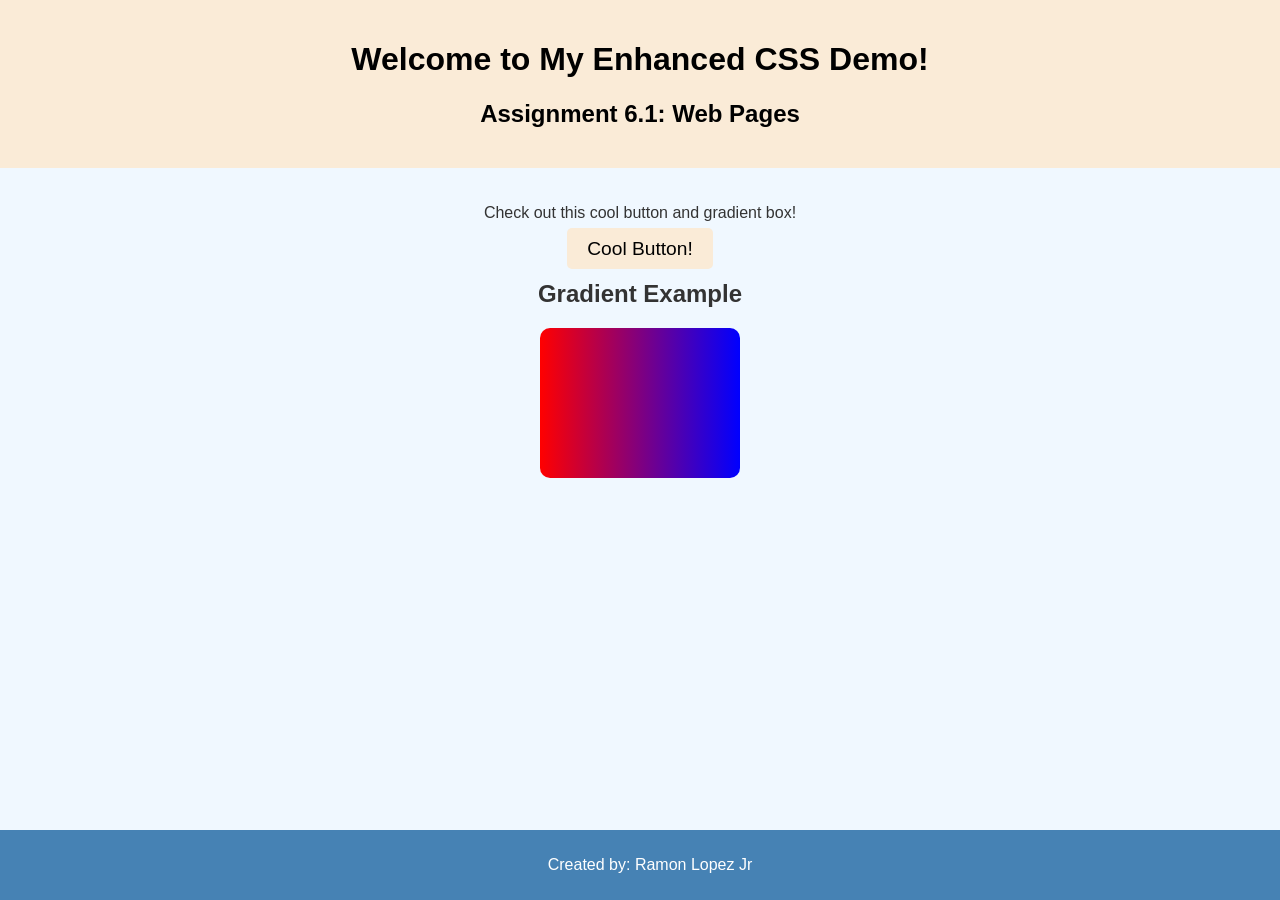
<file: index.html>
<!DOCTYPE html>
<html lang="en">
<head>
    <meta charset="UTF-8">
    <meta name="viewport" content="width=device-width, initial-scale=1.0">
    <title>W6 CSS Enhanced Web Page</title>
    <link rel="stylesheet" href="style.css">
</head>
<body>
    <!-- Semantic HTML tag for the top content -->
    <header>
        <h1>Welcome to My Enhanced CSS Demo!</h1>
        <h2>Assignment 6.1: Web Pages</h2>
    </header>

    <!-- Main content section -->
    <main>
        <p>Check out this cool button and gradient box!</p>
        <a href="#features" class="btn">Cool Button!</a>

        <!-- Features section with a gradient box -->
        <section id="features">
            <article class="features">
                <h2>Gradient Example</h2>
                <div class="gradient-box"></div>
            </article>
        </section>
    </main>

    <!-- Footer section -->
    <footer>
        <p>Created by: Ramon Lopez Jr</p>
    </footer>
</body>
</html>
</file>
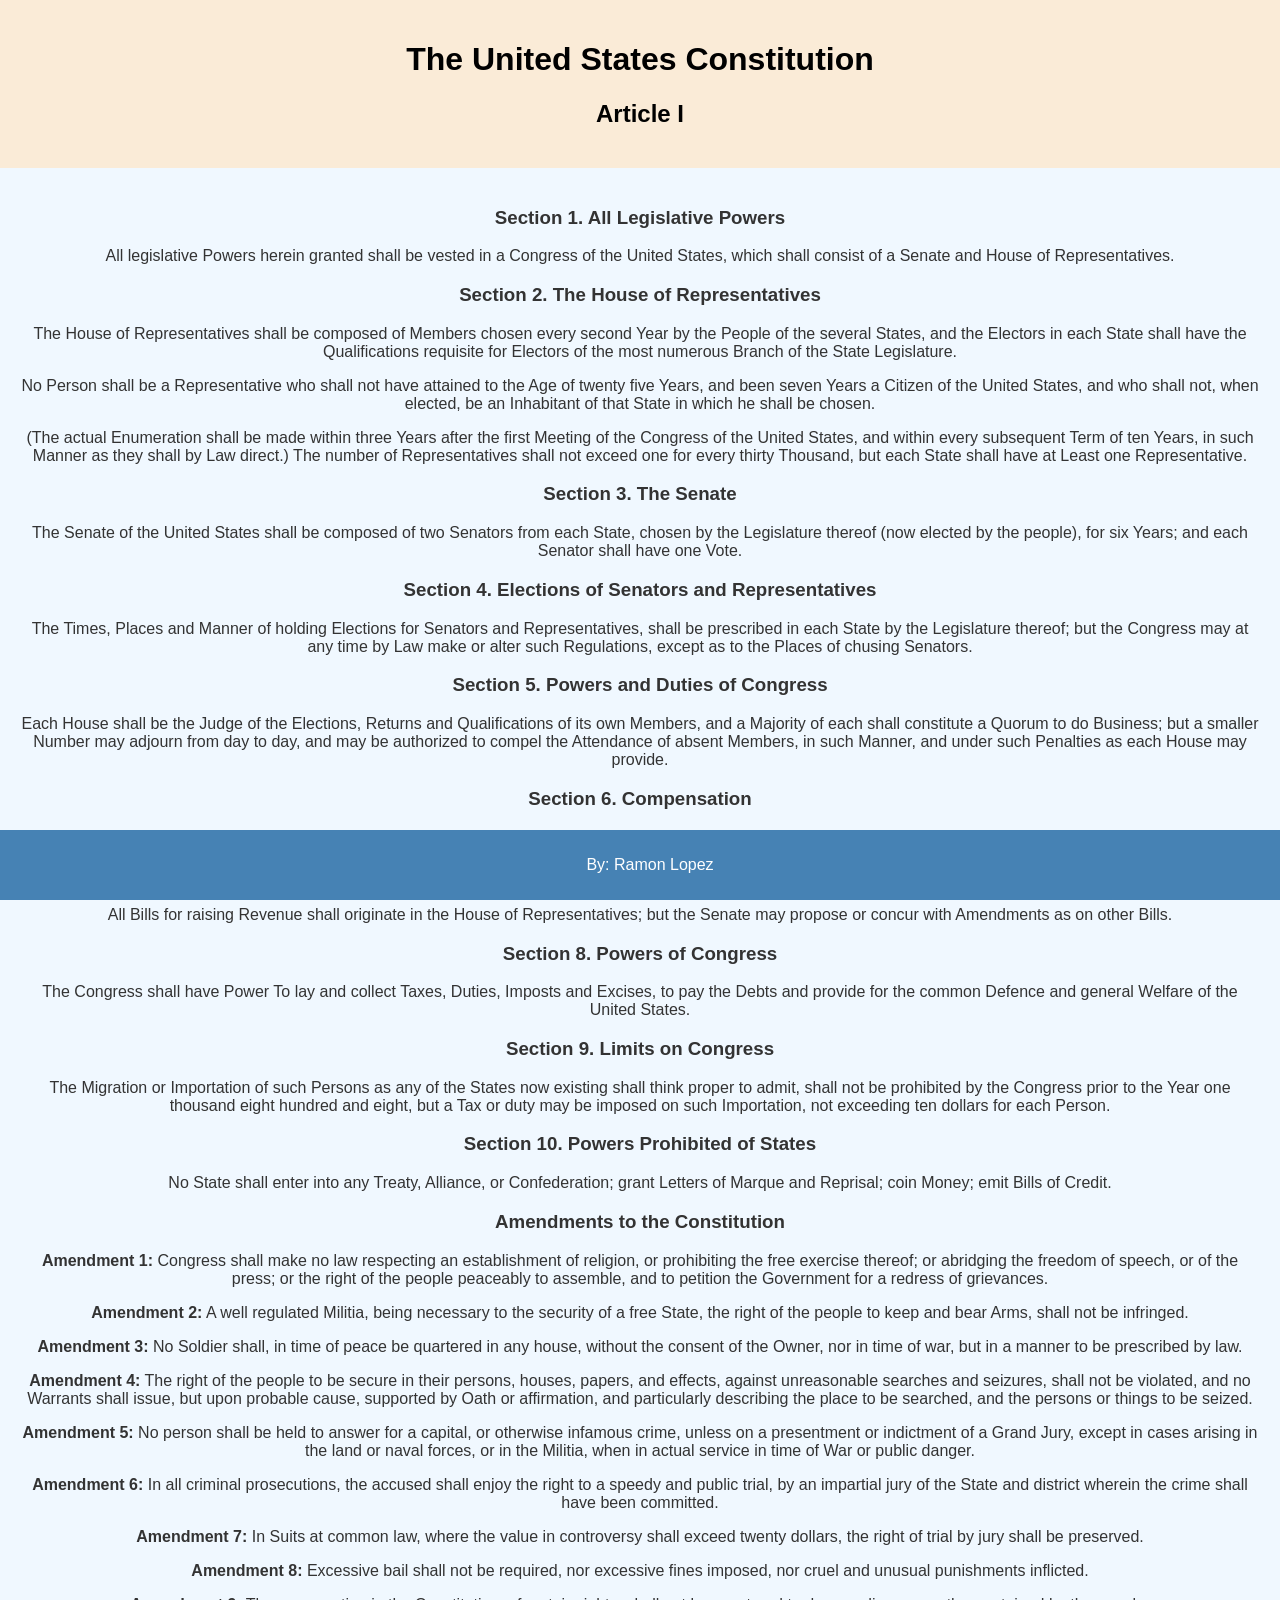
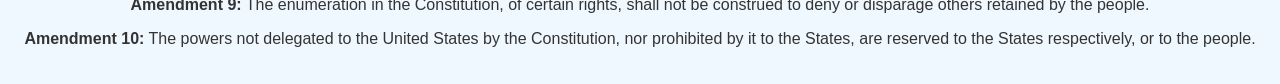
<file: constitution.html>
<!DOCTYPE html>
<html lang="en">
<head>
  <meta charset="UTF-8">
  <meta name="viewport" content="width=device-width, initial-scale=1.0">
  <title>U.S. Constitution - Article I</title>
  <link rel="stylesheet" href="style.css">
</head>
<body>
  <header>
    <div class="container">
      <h1>The United States Constitution</h1>
      <h2>Article I</h2>
    </div>
  </header>

  <main>
    <section class="content">
      <h3>Section 1. All Legislative Powers</h3>
      <p>All legislative Powers herein granted shall be vested in a Congress of the United States, which shall consist of a Senate and House of Representatives.</p>

      <h3>Section 2. The House of Representatives</h3>
      <p>The House of Representatives shall be composed of Members chosen every second Year by the People of the several States, and the Electors in each State shall have the Qualifications requisite for Electors of the most numerous Branch of the State Legislature.</p>
      <p>No Person shall be a Representative who shall not have attained to the Age of twenty five Years, and been seven Years a Citizen of the United States, and who shall not, when elected, be an Inhabitant of that State in which he shall be chosen.</p>
      <p>(The actual Enumeration shall be made within three Years after the first Meeting of the Congress of the United States, and within every subsequent Term of ten Years, in such Manner as they shall by Law direct.) The number of Representatives shall not exceed one for every thirty Thousand, but each State shall have at Least one Representative.</p>

      <h3>Section 3. The Senate</h3>
      <p>The Senate of the United States shall be composed of two Senators from each State, chosen by the Legislature thereof (now elected by the people), for six Years; and each Senator shall have one Vote.</p>

      <h3>Section 4. Elections of Senators and Representatives</h3>
      <p>The Times, Places and Manner of holding Elections for Senators and Representatives, shall be prescribed in each State by the Legislature thereof; but the Congress may at any time by Law make or alter such Regulations, except as to the Places of chusing Senators.</p>

      <h3>Section 5. Powers and Duties of Congress</h3>
      <p>Each House shall be the Judge of the Elections, Returns and Qualifications of its own Members, and a Majority of each shall constitute a Quorum to do Business; but a smaller Number may adjourn from day to day, and may be authorized to compel the Attendance of absent Members, in such Manner, and under such Penalties as each House may provide.</p>

      <h3>Section 6. Compensation</h3>
      <p>The Senators and Representatives shall receive a Compensation for their Services, to be ascertained by Law, and paid out of the Treasury of the United States.</p>

      <h3>Section 7. Revenue Bills, Legislative Process</h3>
      <p>All Bills for raising Revenue shall originate in the House of Representatives; but the Senate may propose or concur with Amendments as on other Bills.</p>

      <h3>Section 8. Powers of Congress</h3>
      <p>The Congress shall have Power To lay and collect Taxes, Duties, Imposts and Excises, to pay the Debts and provide for the common Defence and general Welfare of the United States.</p>

      <h3>Section 9. Limits on Congress</h3>
      <p>The Migration or Importation of such Persons as any of the States now existing shall think proper to admit, shall not be prohibited by the Congress prior to the Year one thousand eight hundred and eight, but a Tax or duty may be imposed on such Importation, not exceeding ten dollars for each Person.</p>

      <h3>Section 10. Powers Prohibited of States</h3>
      <p>No State shall enter into any Treaty, Alliance, or Confederation; grant Letters of Marque and Reprisal; coin Money; emit Bills of Credit.</p>
    </section>

    <section class="content">
      <h3>Amendments to the Constitution</h3>
      <p><strong>Amendment 1:</strong> Congress shall make no law respecting an establishment of religion, or prohibiting the free exercise thereof; or abridging the freedom of speech, or of the press; or the right of the people peaceably to assemble, and to petition the Government for a redress of grievances.</p>
      <p><strong>Amendment 2:</strong> A well regulated Militia, being necessary to the security of a free State, the right of the people to keep and bear Arms, shall not be infringed.</p>
      <p><strong>Amendment 3:</strong> No Soldier shall, in time of peace be quartered in any house, without the consent of the Owner, nor in time of war, but in a manner to be prescribed by law.</p>
      <p><strong>Amendment 4:</strong> The right of the people to be secure in their persons, houses, papers, and effects, against unreasonable searches and seizures, shall not be violated, and no Warrants shall issue, but upon probable cause, supported by Oath or affirmation, and particularly describing the place to be searched, and the persons or things to be seized.</p>
      <p><strong>Amendment 5:</strong> No person shall be held to answer for a capital, or otherwise infamous crime, unless on a presentment or indictment of a Grand Jury, except in cases arising in the land or naval forces, or in the Militia, when in actual service in time of War or public danger.</p>
      <p><strong>Amendment 6:</strong> In all criminal prosecutions, the accused shall enjoy the right to a speedy and public trial, by an impartial jury of the State and district wherein the crime shall have been committed.</p>
      <p><strong>Amendment 7:</strong> In Suits at common law, where the value in controversy shall exceed twenty dollars, the right of trial by jury shall be preserved.</p>
      <p><strong>Amendment 8:</strong> Excessive bail shall not be required, nor excessive fines imposed, nor cruel and unusual punishments inflicted.</p>
      <p><strong>Amendment 9:</strong> The enumeration in the Constitution, of certain rights, shall not be construed to deny or disparage others retained by the people.</p>
      <p><strong>Amendment 10:</strong> The powers not delegated to the United States by the Constitution, nor prohibited by it to the States, are reserved to the States respectively, or to the people.</p>
    </section>
  </main>

  <footer>
    <p>By: Ramon Lopez</p>
  </footer>
</body>
</html>
</file>
<file: style.css>
/* Reset margins and padding, and apply a global font */
body {
    margin: 0;
    padding: 0;
    font-family: Impact, Haettenschweiler, 'Arial Narrow Bold', sans-serif;
    background-color: #f0f8ff; /* Light background color */
    color: #333;
}

/* Header styling */
header {
    background-color: antiquewhite;
    color: black;
    padding: 20px;
    text-align: center;
}

/* Button styling */
.btn {
    background-color: antiquewhite;
    color: black;
    padding: 10px 20px;
    text-decoration: none;
    font-size: 1.2em;
    border-radius: 5px;
}

/* Hover effect for the button */
.btn:hover {
    background-color: black;
    color: antiquewhite;
}

/* Gradient box styling */
.gradient-box {
    width: 200px;
    height: 150px;
    background: linear-gradient(to right, red, blue);
    border-radius: 10px;
    margin: 20px auto;
}

/* Footer styling */
footer {
    background-color: #4682b4;
    color: white;
    text-align: center;
    padding: 10px;
    position: fixed;
    width: 100%;
    bottom: 0;
}

/* Main content section styling */
main {
    padding: 20px;
    text-align: center;
}
</file>
